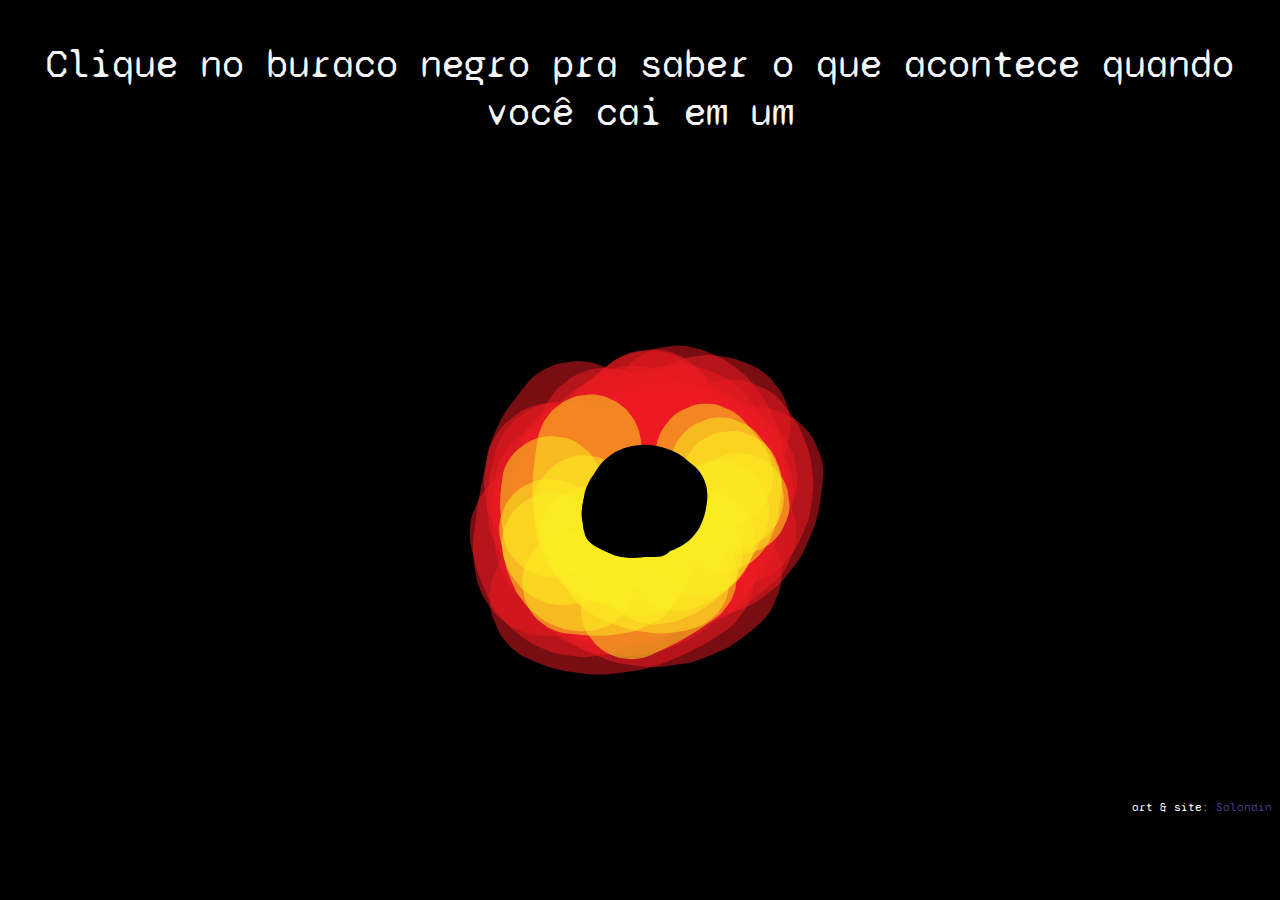
<file: index.html>
<!DOCTYPE html>
<html lang="en">
    <head>
	<link rel="shortcut icon" href="assets/testeb.ico">
        <meta charset="UTF-8">
        <meta name="viewport" content="width=device-width, initial-scale=1.0">
        <link rel="stylesheet" href="styles/css-PageMain.css">
        <title>Buraco negro</title>
    </head>
    <body>
        <div class="container">
            <p id="pe" align="center">Clique no buraco negro pra saber o que acontece quando você cai em um</p>
            <div class="content" align="center">
                <a href="pages/html-PageCaiu.html">
                    <img src="assets/bulaco.svg" alt="eita era pra ter um buraco negro aqui" width="1080px">
                </a>
            </div>
            <p id="pe-dois" align="right">art & site: <a href="https://github.com/SaLandini" id="git">Salandin </a></p>
        </div>
    </body>
</html>
</file>
<file: styles/css-PageMain.css>
@import url('https://fonts.googleapis.com/css2?family=Syne+Mono&display=swap');

html {
    background-color: black;
}

.container #pe{
    color: whitesmoke;
    font-family: 'Syne Mono', monospace;
    font-size: 40px;
}

.container #pe-dois{
    color: whitesmoke;
    font-family: 'Syne Mono', monospace;
    font-size: 12px;
}

.container #pe-dois #git{
    color: darkslateblue;
    text-decoration: none;
}
</file>
